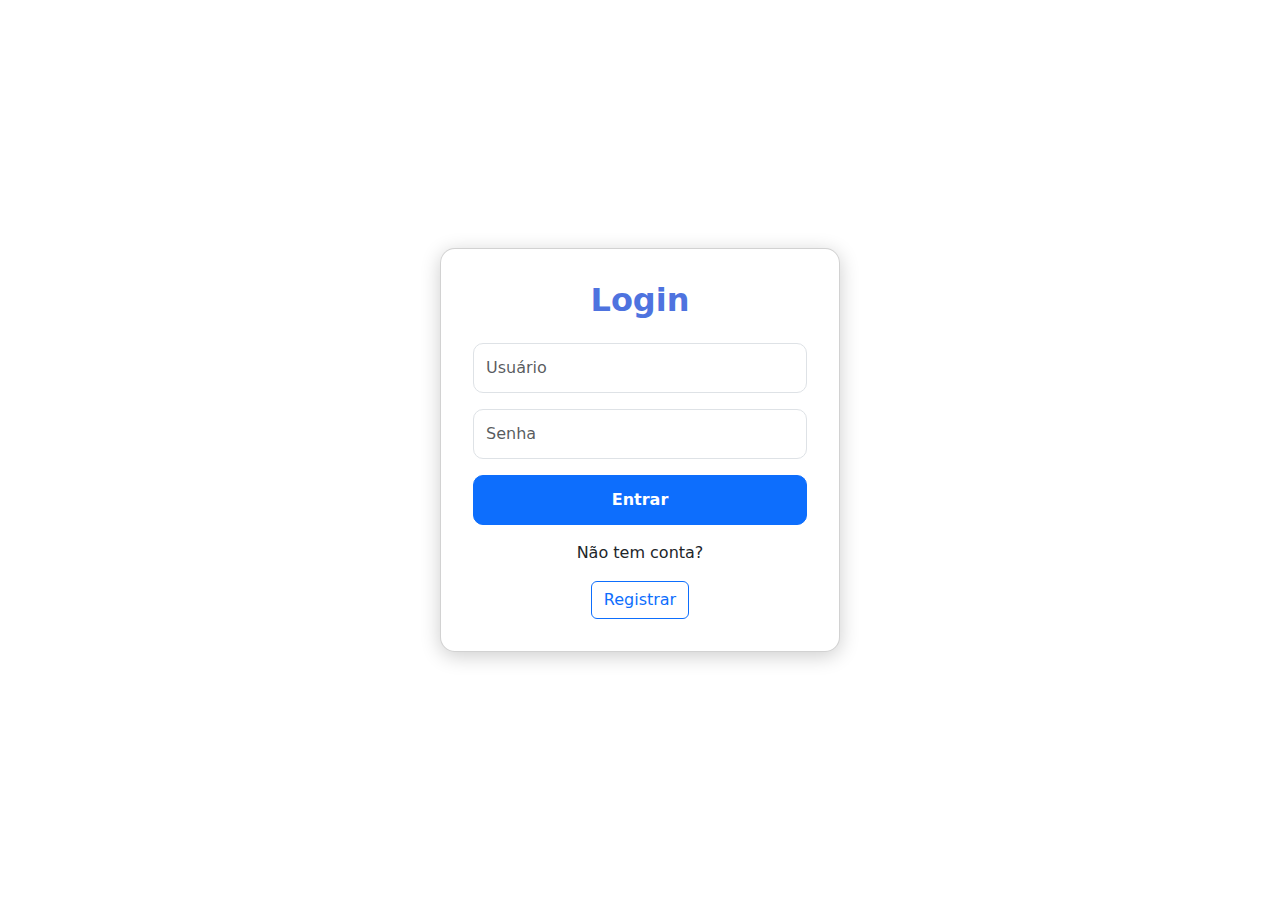
<file: login.html>
<!DOCTYPE html>
<html lang="pt-br">
<head>
  <meta charset="UTF-8">
  <meta name="viewport" content="width=device-width, initial-scale=1.0">
  <title>Tela de Login</title>
  <!-- Link do Bootstrap -->
  <link href="https://cdn.jsdelivr.net/npm/bootstrap@5.3.3/dist/css/bootstrap.min.css" rel="stylesheet">
  <link rel="stylesheet" href="css/login.css">
</head>
<body>
  <div class="container">
    <div class="card mx-auto" style="max-width: 400px;">
      <div class="card-body">
        <h2>Login</h2>
        <form id="loginForm">
          <input type="text" class="form-control" id="username" placeholder="Usuário" required>
          <input type="password" class="form-control" id="password" placeholder="Senha" required>
          <button class="btn btn-primary" type="submit">Entrar</button>
        </form>

        <div class="register-link">
          <p>Não tem conta?</p>
          <a href="test-register.html">
            <button class="btn btn-outline-primary" id="registerBtn" type="button">Registrar</button>
          </a>
        </div>
      </div>
    </div>
  </div>

  <script src="https://cdn.jsdelivr.net/npm/bootstrap@5.3.3/dist/js/bootstrap.bundle.min.js"></script>
</body>
</html>
</file>
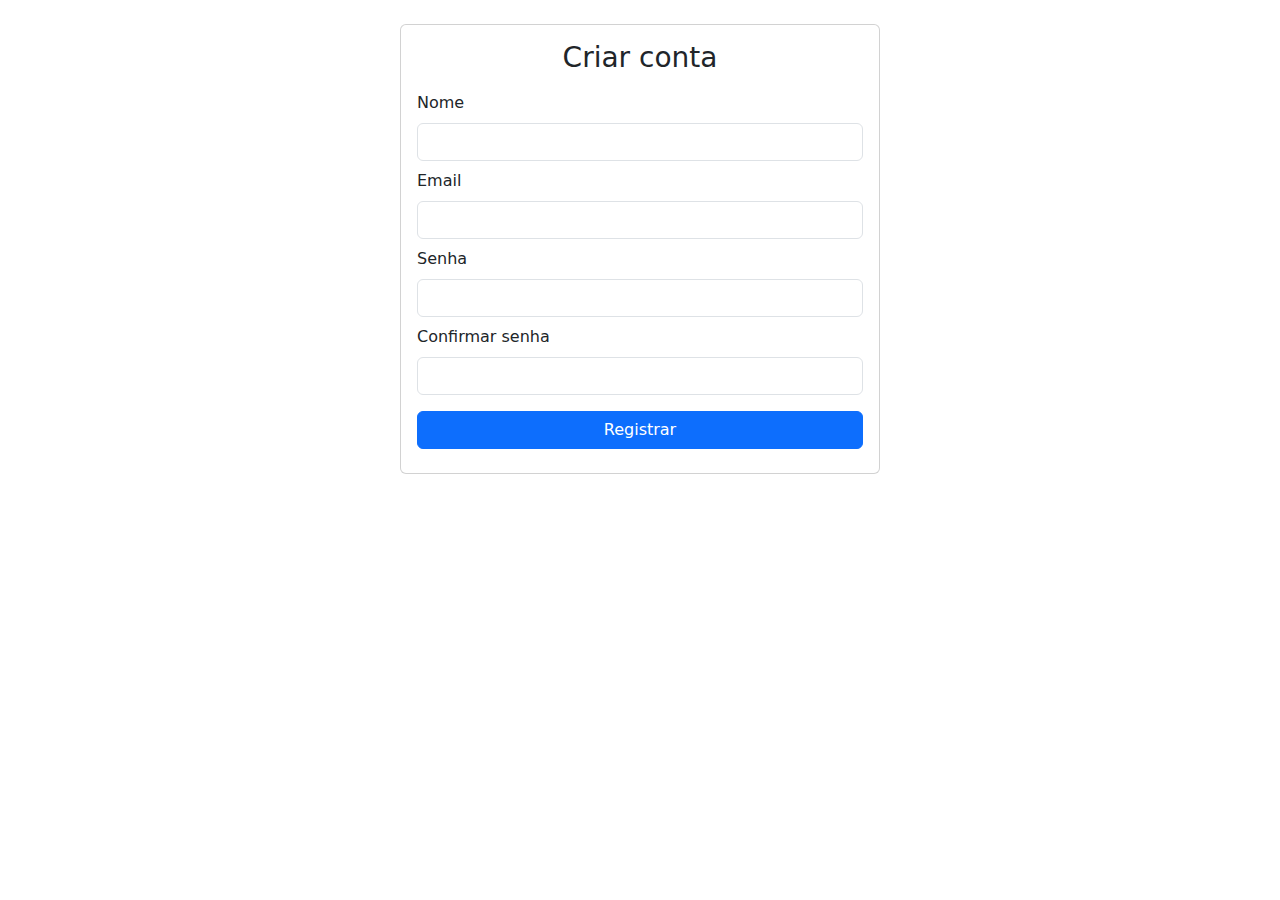
<file: test-register.html>
<!doctype html>
<html lang="pt-br">
<head>
  <meta charset="utf-8" />
  <meta name="viewport" content="width=device-width,initial-scale=1" />
  <title>Teste Register User</title>
  <link href="https://cdn.jsdelivr.net/npm/bootstrap@5.3.0/dist/css/bootstrap.min.css" rel="stylesheet">
</head>
<body>
  <div class="container py-4">
    <div id="app"></div>
  </div>

  <script src="./js/utils/utils.js"></script>


  <script src="./js/commons/commonElements.js"></script>


  <script src="./js/repository/dataloader.js"></script>

  
  
  <script src="./js/pages/registerUser.js"></script>

  <script>
    const app = document.getElementById('app');
    if (window.renderRegisterUser) {
      window.renderRegisterUser(app);
    } else {
      app.innerText = 'registerUser.js não carregado.';
    }
  </script>

</body>
</html>
</file>
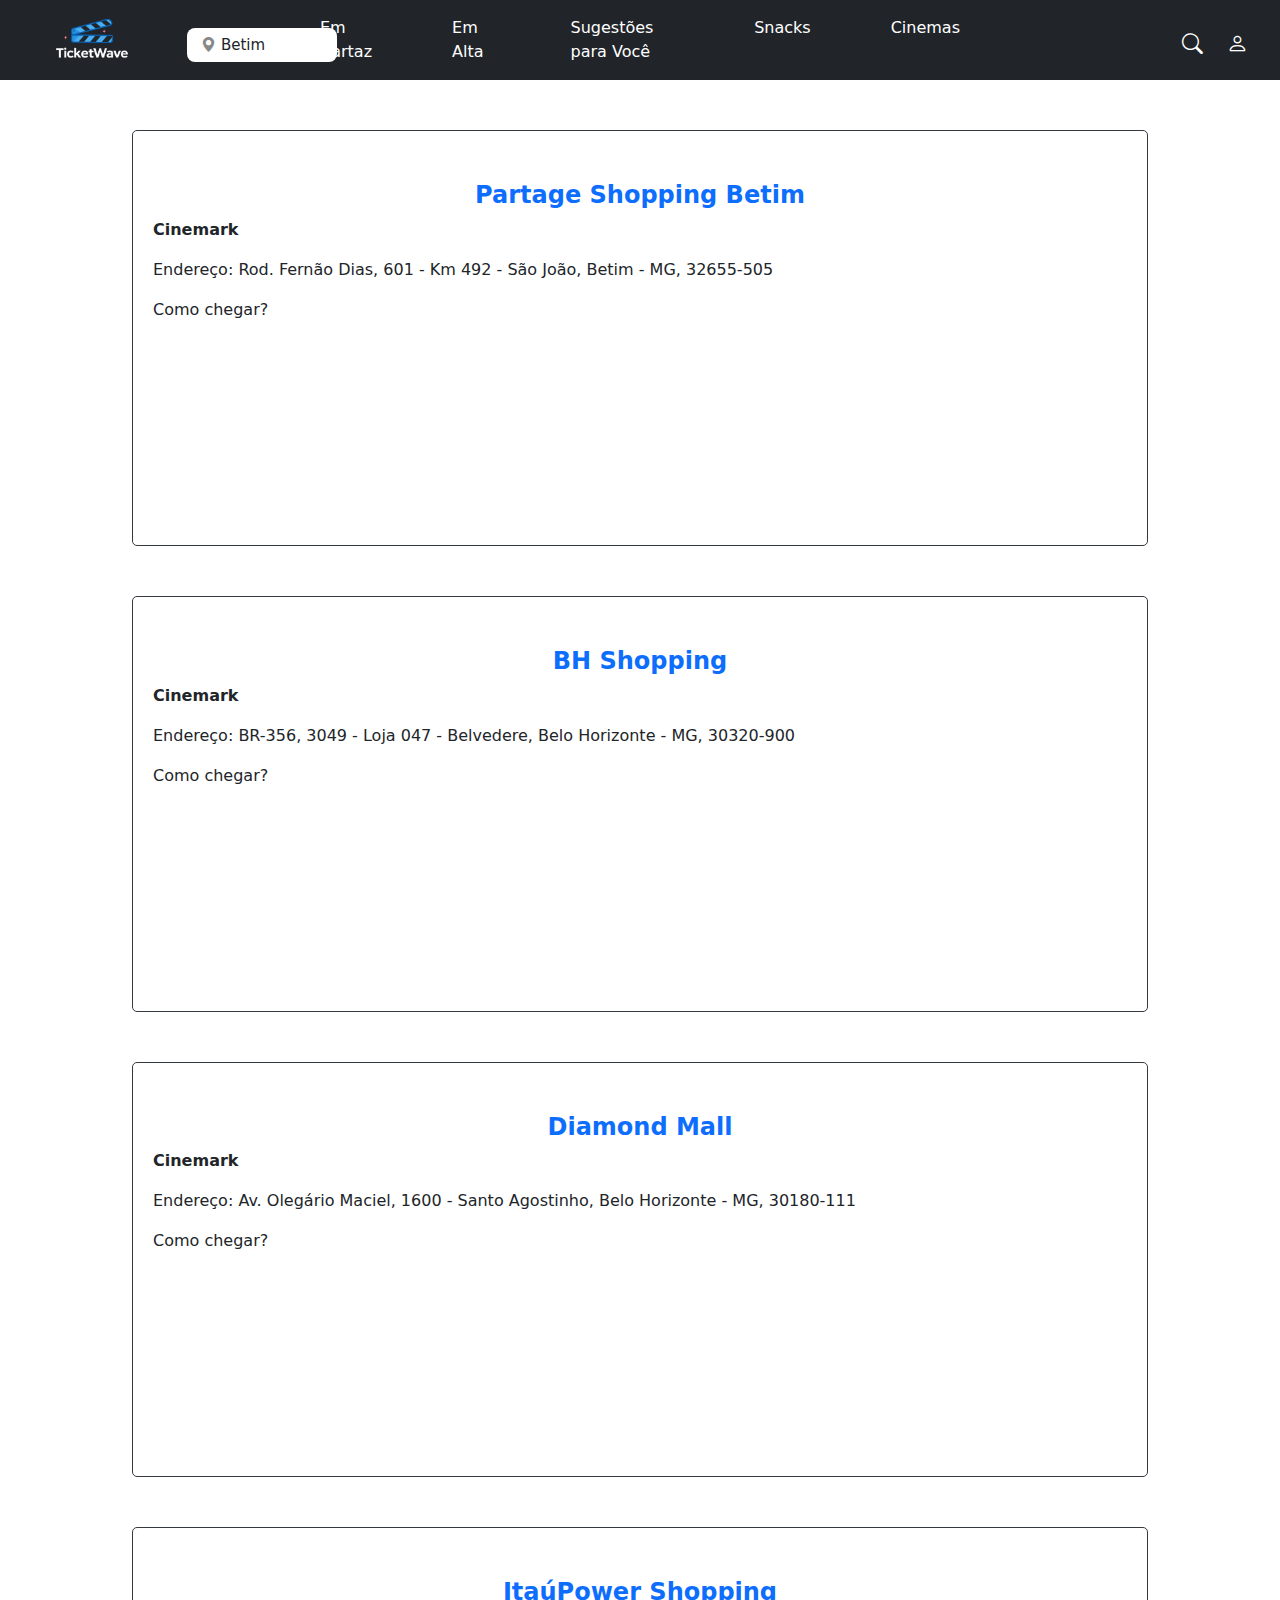
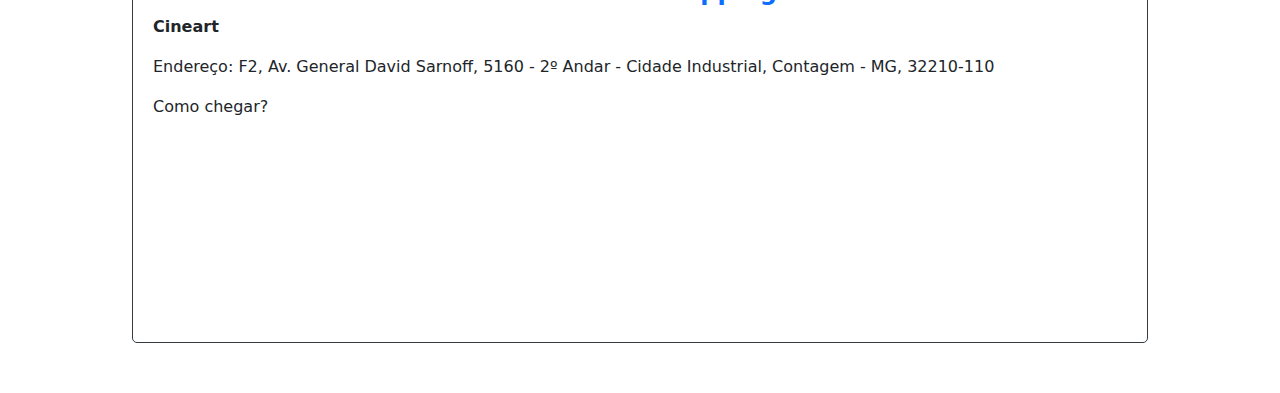
<file: src/cinema.html>
<!DOCTYPE html>
<html lang="pt-br">
<head>
  <meta charset="UTF-8">
  <meta name="viewport" content="width=device-width, initial-scale=1.0">
  <title>TicketWave</title>
  <link href="https://cdn.jsdelivr.net/npm/bootstrap@5.3.0/dist/css/bootstrap.min.css" rel="stylesheet">
  <link rel="stylesheet" href="css/styles.css">
  <!-- <link rel="stylesheet" href="https://cdnjs.cloudflare.com/ajax/libs/font-awesome/6.5.0/css/all.min.css"> -->
  <link rel="stylesheet" href="https://cdn.jsdelivr.net/npm/bootstrap-icons@1.11.3/font/bootstrap-icons.css">

  <!-- Scripts -->
  <script src="js/utils/utils.js" defer></script>
  <script src="js/repository/dataloader.js" defer></script>
  <script src="js/app.js" defer></script>
  <script src="js/pages/movieHomepage.js" defer></script>
  <script src="js/pages/movieSession.js" defer></script>
  <script src="js/pages/seatMap.js" defer></script>
  <script src="js/pages/checkout.js" defer></script>
  <script src="js/pages/payment.js" defer></script>
  <script src="js/pages/registerUser.js" defer></script>
  <script src="js/commons/commonElements.js" defer></script>
  <script src="js/utils/style.js" defer></script>
  <script src="https://cdn.jsdelivr.net/npm/bootstrap@5.3.0/dist/js/bootstrap.bundle.min.js" defer></script>
</head>

<body>
<nav class="navbar navbar-dark bg-dark">
  <div class="navbar-left">
    <a class="navbar-brand d-flex align-items-center" href="index.html">
      <img src="resources/images/logo.png" alt="TicketWave" class="logo-navbar">
    </a>
    <div class="custom-select" id="city-select">
      <div class="select-selected">
        <i class="bi bi-geo-alt-fill"></i>
        <span>Betim</span>
      </div>
      <div class="select-items hidden">
        <div data-value="contagem">Contagem</div>
        <div data-value="bh">Belo Horizonte</div>
        <div data-value="betim">Betim</div>
      </div>
    </div>
    </div>
    <div class="navbar-center">
    <ul class="navbar-menu">
      <li><a id="navbar-on-display" href="index.html">Em Cartaz</a></li>
      <li><a id="navbar-trending" href="index.html">Em Alta</a></li>
      <li><a id="navbar-suggestion" href="index.html">Sugestões para Você</a></li>
      <li><a id="navbar-snacks" href="index.html">Snacks</a></li>
      <li><a id="navbar-cinemas" href="cinema.html">Cinemas</a></li>
    </ul>
    </div>
    <div class="navbar-right navbar-icons">
      <i class="bi bi-search"></i>
      <a href="login.html">
          <i class="bi bi-person" ></i>
      </a>
    </div>
  </div>
</nav>
<main>
  <div class="cinemas-grid container mt-4">
    <div class="cinema">
      <h3 id="cinema1">Partage Shopping Betim</h3>
      <p class="nome-cinema">Cinemark</p>
      <p>Endereço: Rod. Fernão Dias, 601 - Km 492 - São João, Betim - MG, 32655-505</p>
      <p>Como chegar?</p>
        <iframe src="https://www.google.com/maps/embed?pb=!1m18!1m12!1m3!1d3750.093841199131!2d-44.1600527!3d-19.962555400000003!2m3!1f0!2f0!3f0!3m2!1i1024!2i768!4f13.1!3m3!1m2!1s0xa6c1704c7243d1%3A0x52973feb0084db59!2sCinemark%20Partage%20Betim!5e0!3m2!1spt-BR!2sbr!4v1763764968582!5m2!1spt-BR!2sbr" 
        width="200" 
        height="150" 
        style="border:0;" 
        allowfullscreen="" 
        loading="lazy" 
        referrerpolicy="no-referrer-when-downgrade">
        </iframe>   
    </div>
      <div class="cinema">
      <h3 id="cinema2">BH Shopping</h3>
      <p class="nome-cinema">Cinemark</p>
      <p>Endereço: BR-356, 3049 - Loja 047 - Belvedere, Belo Horizonte - MG, 30320-900</p>
      <p>Como chegar?</p>
        <iframe src="https://www.google.com/maps/embed?pb=!1m18!1m12!1m3!1d3749.8192423410496!2d-43.94390229999999!3d-19.9741026!2m3!1f0!2f0!3f0!3m2!1i1024!2i768!4f13.1!3m3!1m2!1s0xa697f81f30cba7%3A0x571aabd2e6199498!2sCinema%20Cinemark!5e0!3m2!1spt-BR!2sbr!4v1763765268799!5m2!1spt-BR!2sbr" 
          width="200" 
          height="150" 
          style="border:0;" 
          allowfullscreen="" 
          loading="lazy" 
          referrerpolicy="no-referrer-when-downgrade">
      </iframe>  
    </div>
      <div class="cinema">
      <h3 id="cinema3">Diamond Mall</h3>
      <p class="nome-cinema">Cinemark</p>
      <p>Endereço: Av. Olegário Maciel, 1600 - Santo Agostinho, Belo Horizonte - MG, 30180-111</p>
      <p>Como chegar?</p>
        <iframe src="https://www.google.com/maps/embed?pb=!1m18!1m12!1m3!1d3750.9200371319657!2d-43.947240400000005!3d-19.927774199999998!2m3!1f0!2f0!3f0!3m2!1i1024!2i768!4f13.1!3m3!1m2!1s0xa697bf8f38ebbd%3A0x220d9762a9e946d7!2sCinema%20Cinemark!5e0!3m2!1spt-BR!2sbr!4v1763765488651!5m2!1spt-BR!2sbr" 
          width="200" 
          height="150"
          style="border:0;" 
          allowfullscreen="" 
          loading="lazy" 
          referrerpolicy="no-referrer-when-downgrade">
        </iframe> 
    </div>
      <div class="cinema">
      <h3 id="cinema4">ItaúPower Shopping</h3>
      <p class="nome-cinema">Cineart</p>
      <p>Endereço: F2, Av. General David Sarnoff, 5160 - 2º Andar - Cidade Industrial, Contagem - MG, 32210-110</p>
      <p>Como chegar?</p>
        <iframe src="https://www.google.com/maps/embed?pb=!1m18!1m12!1m3!1d3750.476724752143!2d-44.02092969999999!3d-19.946444!2m3!1f0!2f0!3f0!3m2!1i1024!2i768!4f13.1!3m3!1m2!1s0xa695e373272655%3A0x507b2b3ad76f6725!2sCineart%20-%20Ita%C3%BAPower%20Shopping!5e0!3m2!1spt-BR!2sbr!4v1763765683726!5m2!1spt-BR!2sbr" 
          width="200" 
          height="150"
          style="border:0;" 
          allowfullscreen="" 
          loading="lazy" 
          referrerpolicy="no-referrer-when-downgrade">
        </iframe>  
    </div>
  </div>
</main>
</body>
</file>
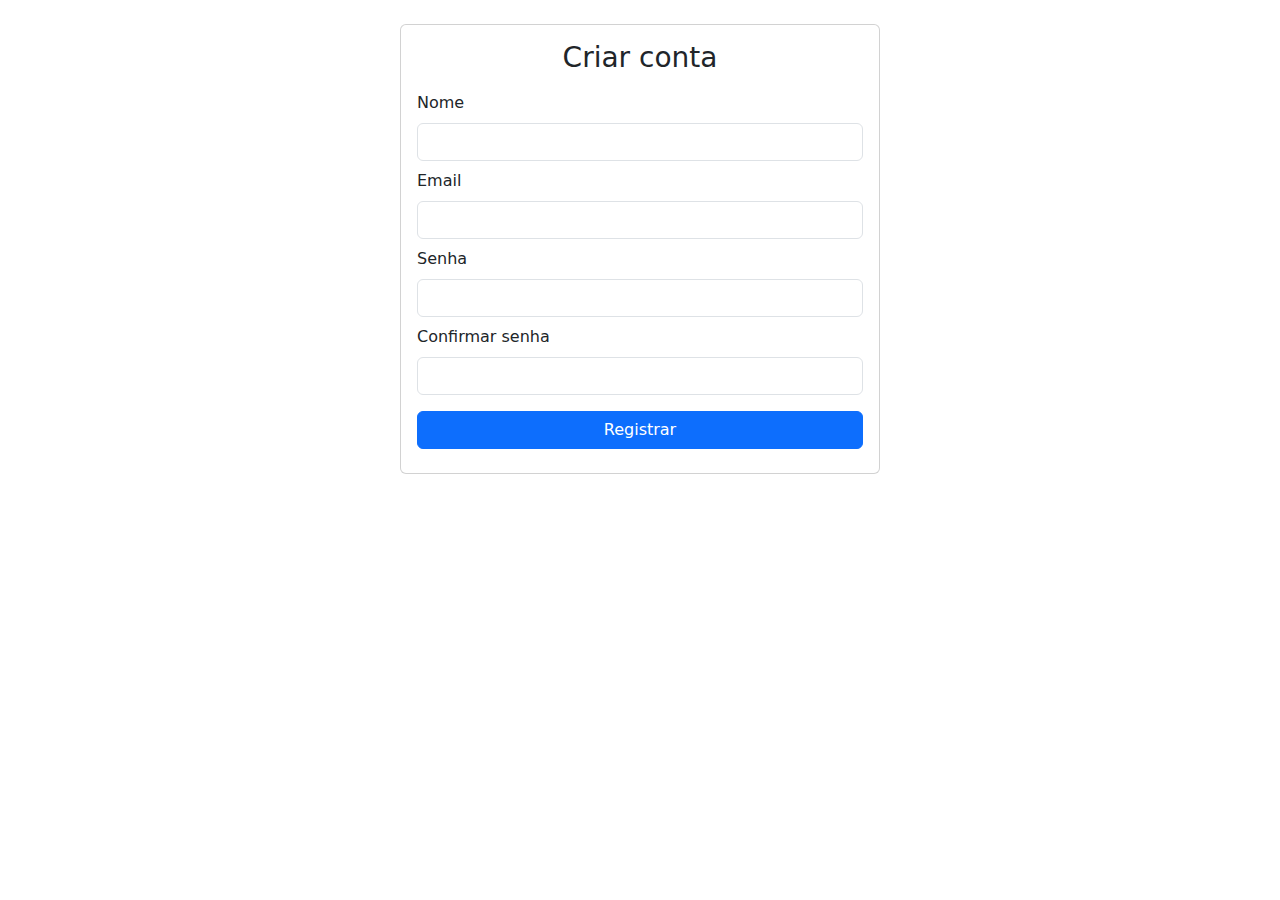
<file: src/test-register.html>
<!doctype html>
<html lang="pt-br">
<head>
  <meta charset="utf-8" />
  <meta name="viewport" content="width=device-width,initial-scale=1" />
  <title>Teste Register User</title>
  <link href="https://cdn.jsdelivr.net/npm/bootstrap@5.3.0/dist/css/bootstrap.min.css" rel="stylesheet">
</head>
<body>
  <div class="container py-4">
    <div id="app"></div>
  </div>

  <script src="./js/dataloader.js"></script>

  <script src="./js/registeruser.js"></script>

  <script>
    const app = document.getElementById('app');
    if (window.renderRegisterUser) {
      window.renderRegisterUser(app);
    } else {
      app.innerText = 'registeruser.js não carregado.';
    }
  </script>
</body>
</html>
</file>
<file: css/login.css>
body {
      height: 100vh;
      display: flex;
      align-items: center;
      justify-content: center;
    }

    .card {
      border-radius: 15px;
      box-shadow: 0 4px 20px rgba(0, 0, 0, 0.2);
    }

    .card-body {
      padding: 2rem;
    }

    h2 {
      text-align: center;
      margin-bottom: 1.5rem;
      color: #4e73df;
      font-weight: 600;
    }

    .form-control {
      margin-bottom: 1rem;
      border-radius: 10px;
      padding: 0.75rem;
    }

    .btn-primary {
      width: 100%;
      border-radius: 10px;
      padding: 0.75rem;
      font-weight: 600;
    }

    .register-link {
      text-align: center;
      margin-top: 1rem;
    }

    .register-link a {
      text-decoration: none;
    }
</file>
<file: src/css/styles.css>
html, body {
    height: 100%;
    margin: 0;
    display: flex;
    flex-direction: column; 
}

.navbar {
  height: 80px;
  display: flex;
  align-items: center;
  justify-content: space-between;
  padding: 0 2rem;
  position: relative;
}

.navbar-left {
  display: flex;
  align-items: center;
  gap: 1.2rem;
}

.navbar-center {
  position: absolute;
  left: 50%;
  transform: translateX(-50%);
}

.navbar-right {
  display: flex;
  align-items: center;
  gap: 1.5rem;
}

.logo-navbar {
  height: 80px;
  width: auto;
  object-fit: contain;
  transition: opacity 0.3s;
}

.logo-navbar:hover {
  opacity: 0.7;
}

.custom-select {
  position: relative;
  display: flex;
  align-items: center;
  background: #fff;
  border-radius: 8px;
  padding: 6px 14px;
  cursor: pointer;
  font-size: 15px;
  width: 150px;
  justify-content: flex-start;
  gap: 8px;
}

.select-items {
  position: absolute;
  top: 105%;
  left: 0;
  width: 100%;
  background: #fff;
  border-radius: 8px;
  border: 1px solid #ccc;
  box-shadow: 0 4px 10px rgba(0,0,0,0.1);
  overflow: hidden;
  z-index: 999;
}

.select-items div {
  padding: 10px 14px;
  cursor: pointer;
  transition: background 0.2s ease;
}

.select-items div:hover {
  background: #f4f4f4;
}

.hidden {
  display: none;
}

.navbar-menu {
  list-style: none;
  display: flex;
  justify-content: center;
  gap: 5rem;
  margin: 0;
  padding: 0;
}

.navbar-menu a {
  color: #fff;
  text-decoration: none;
  font-weight: 500;
  transition: color 0.3s;
}

.navbar-menu a:hover {
  color: #0d6efd;
}

.bi-geo-alt-fill {
  color: #888;
}

.navbar-icons {
  display: flex;
  align-items: center;
  justify-content: flex-end;
  gap: 1.5rem;
}

.navbar-icons i {
  color: #fff;
  font-size: 1.3rem;
  cursor: pointer;
  transition: color 0.3s ease;
}

.navbar-icons i:hover {
  color: #0d6efd;
}

/* @keyframes fadeIn {
  from { opacity: 0; transform: translateY(-5px); }
  to { opacity: 1; transform: translateY(0); }
} */

.main-container {
    flex: 1;
    margin-bottom: 50px;
}

.movie-conteiner {
    display:flex;
    justify-content: space-around;
    max-width: 90%;
    min-width: 90%;
    height: 300px;
    align-items: center;
    margin: auto;
    flex-wrap: wrap;
}

.movie-image {
    width: 100%;
    height: 75%; 
    margin: auto;
}

.movie-image img {
    width: 100%;
    height: 100%;
    border-radius: 10px;
}

.movies-title {
    display: flex;
    justify-content: center;
}

.movies-btn {
    text-transform: uppercase;
    font-weight: bold;
    font-size: .90em;
    margin: auto;
    background-color: #ffffff00;
    color: #fff;
}

.poster-link {
  position: relative;
  display: inline-block;
}

.play-overlay {
  position: absolute;
  top: 50%;
  left: 50%;
  transform: translate(-50%, -50%);
  font-size: 2rem;
  color: rgba(255,255,255,0.8); 
  opacity: 0;
  transition: opacity 0.3s;
  pointer-events: none;
}

.poster-link:hover .play-overlay {
  opacity: 1;
}

.movie-poster-col:hover {
  transform: translateY(-8px);
  outline: 2px solid #0d6efd;
  outline-offset: 2px;
  border-radius: 4px;
}

.category {
    display: flex;
    justify-content: space-between;
    padding: 10px;
    color: #fff;
    font-weight: bold;
    padding: 5px;
    border-radius: 5px;
}

.movie-session-wrapper {
  max-width: 1100px;
  margin: 0 auto;
}

.movie-poster-big {
  width: 100%;
  max-width: 160px;
  border-radius: 12px;
}

.movie-info-col {
  flex: 1;
  min-width: 250px;
}

.movie-info-col h2 {
  font-size: 1.5rem;
  color: #555;
}

.rating {
  border: 1px solid #d9d9d9;
  width: 30px;
  text-align: center;
}

.movie-synopsis {
  color: #555;
  line-height: 1.6;
  max-width: 150%;
}

.movie-session-dates .nav-link {
  background: none;
  border: 1px solid #ddd;
  border-radius: 50px;
  color: #555;
  padding: 8px 18px;
  transition: all 0.3s ease;
}

.movie-session-dates .nav-link.active {
  background-color: #0d6efd;
  color: #fff;
  border-color: #0d6efd;
}

.movie-session-dates .nav-link:hover {
  background-color: rgba(13, 110, 253, 0.1);
  color: #0d6efd;
}

.session-times {
  display: flex;
  flex-wrap: wrap;
  gap: 1rem;
  padding-top: 10px;
}

.horario {
  border: 1.5px solid #343a40;
  border-radius: 5px;
  padding: 10px 20px;
  background: #fff;
  color: #555;
  font-weight: 600;
  transition: all 0.3s ease;
}

.horario:hover {
  background: #495057;
  color: #fff;
}

.movie-grid {
  display: grid;
  grid-template-columns: repeat(auto-fill, minmax(280px, 1fr));
  gap: 2rem;
  margin-top: 2rem;
  align-items: stretch;
}

.movie-card {
  cursor: pointer;
  transition: transform 0.3s ease, box-shadow 0.3s ease;
  border: none;
  box-shadow: 0 2px 8px rgba(0, 0, 0, 0.1);
  border-radius: 12px;
  overflow: hidden;
  background-color: white;
  height: 100%;
  display: flex;
  flex-direction: column;
  min-height: 420px; 
  justify-content: space-between;
  margin: 10px;
  max-width: 90%;
  min-width: 90%;
  border-radius: 5px;
  border-color: #fff;
}

.movie-poster {
  max-height: 400px;
}

.movie-card:hover,
.movie-card:focus-within {
  transform: translateY(-8px);
  box-shadow: 0 8px 16px rgba(0, 0, 0, 0.2);
  outline: 2px solid #0d6efd;
  outline-offset: 2px;
}

.movie-card-hover {
  transform: translateY(-8px);
  box-shadow: 0 8px 16px rgba(0, 0, 0, 0.2);
}


#pills-tab .nav-link {
  background: none; 
  border: none;
  color: #000;
  border-radius: 0;
  padding: 0.5rem 0;
  font-size: 1.2rem;
  position: relative;
  transition: color 0.3s ease;
}

#pills-tab .nav-link::after {
  content: "";
  position: absolute;
  bottom: -3px;
  left: 0;
  width: 0%;
  height: 2px;
  background-color: #0d6efd;
  transition: width 0.3s ease;
}

#pills-tab .nav-link:hover::after,
#pills-tab .nav-link.active::after {
  width: 100%;
}

.tab-content {
  background-color: rgba(85, 87, 87, 0.2);
  border-radius: .5rem;
  padding: 20px;
  width: 30rem;
}

.comments-container {
  background-color: red;
    margin-top: 80px;
    background-color: #fff;
    color: #7a7878;
    border-top: 1px solid #d9d9d9;
    padding: 1rem 0;
}

.comment-list {
  display: flex;
  flex-direction: column;
  gap: 1rem; 
  margin-top: 2rem;
}

.comment {
  display: flex;
  justify-content: space-between;
  align-items: flex-start;
  border-bottom: 1px solid #e9ecef;
  padding-bottom: 0.5rem;
}

.comment-text {
  margin: 0;
  color: #495057;
  flex: 1;
}

.comment-time {
  margin-left: 15px;
  color: #6c757d;
  font-size: 0.9em;
  white-space: nowrap;
}


/* footer */

.footer {
    margin-top: 80px;
    background-color: #fff;
    color: #7a7878;
    border-top: 1px solid #d9d9d9;
    padding: 1rem 0;
}

.footer h5 {
  color: #7a7878;
  font-weight: 600;
  margin-bottom: 1rem;
}

.footer a {
  color: #7a7878 !important;
  text-decoration: none;
  transition: color 0.3s ease;
}

.footer p {
  margin: 0;
  color: #7a7878;
  font-size: 0.9rem;
}

/* Seatmap */

.seat-grid-container {
  border: none;
  box-shadow: 0 2px 8px rgba(0, 0, 0, 0.1);
  border-radius: 12px;
  background-color: white;
  padding: 2rem 1rem;
  margin-bottom: 1.5rem;
}

.screen-indicator {
  text-align: center;
  padding: 1rem 0;
  border-bottom: 4px solid #0d6efd;
  margin-bottom: 2rem;
  position: relative;
}

.screen-label {
  font-size: 0.875rem;
  font-weight: 600;
  color: #6c757d;
  text-transform: uppercase;
  letter-spacing: 2px;
}

.seat-grid {
  display: flex;
  flex-direction: column;
  gap: 0.75rem;
  max-width: 800px;
  margin: 0 auto;
  padding: 0 1rem;
}

.seat-row {
  display: flex;
  align-items: center;
  flex-direction: row;
  gap: 0.5rem;
}

.seat-row-seats {
  display: flex;
  gap: 0.5rem;
  flex: 1;
  justify-content: center;
}

.seat-row-label {
  font-weight: bold;
  font-size: 1rem;
  color: #495057;
  min-width: 30px;
  text-align: center;
  flex-shrink: 0;
}

.seat-btn {
  width: 45px;
  height: 45px;
  min-width: 45px;
  min-height: 45px;
  border-radius: 8px 8px 0 0;
  border: 2px solid;
  background-color: #e9ecef;
  border-color: #adb5bd;
  cursor: pointer;
  transition: all 0.2s ease;
  padding: 0;
  display: flex;
  align-items: center;
  justify-content: center;
  font-size: 0.75rem;
  font-weight: 600;
  color: #495057;
  flex-shrink: 0;
  -webkit-tap-highlight-color: transparent;
  touch-action: manipulation;
}

.seat-btn:hover:not(:disabled) {
  transform: scale(1.1);
  box-shadow: 0 2px 8px rgba(0, 0, 0, 0.2);
  z-index: 10;
}

.seat-btn:focus {
  outline: 2px solid #0d6efd;
  outline-offset: 2px;
  z-index: 10;
}

.seat-btn.seat-available {
  background-color: #e9ecef;
  border-color: #adb5bd;
}

.seat-btn.seat-selected {
  background-color: #0d6efd;
  border-color: #0d6efd;
  color: white;
  box-shadow: 0 2px 6px rgba(13, 110, 253, 0.4);
}

.seat-btn.seat-occupied {
  background-color: #dc3545;
  border-color: #dc3545;
  color: white;
  cursor: not-allowed;
  opacity: 0.6;
}

.seat-btn:disabled {
  cursor: not-allowed;
}

.seat-number {
  font-size: 0.75rem;
  user-select: none;
}

/* Common */

.submit-button-container {
  display: flex;
  justify-content: flex-end;
}

/* .seat-map-container {
  
} */

/* Chekout */

.checkout-wrapper {
  display: flex;
  flex-wrap: wrap;
  justify-content: space-evenly;
  max-width: 80%;
}

.selected-seats-display {
  display: flex;
  flex-wrap: wrap;
  gap: 0.5rem;
  margin-top: 0.75rem;
}

.checkout-details, .price-breakdown {
  display: flex;
  flex-wrap: wrap;
  gap: 1rem;
  min-width: 400px;
}

.checkout-finish-btn {
  flex: 1 1 100%;
  display: flex;
  justify-content: flex-end;
}

.checkout-card {
  flex: 1;
}

.checkout-go-back-button {
  flex: 1 1 100%; 
}

.page-header {
  display: flex;
  justify-content: center;
  margin-bottom: 50px;
}

#payment-form-wrapper {
  display: flex;
  justify-content: center;
  border: none;
  box-shadow: 0 2px 8px rgba(0, 0, 0, 0.1);
  border-radius: 12px;
  background-color: white;
  padding: 2rem 1rem;
}

/* #payment-form {

} */

/* Localidades dos Cinemas */
.cinemas-grid{
  text-align: center;
}

.cinema {
  border: 1px solid #343a40;
  border-radius: 5px;
  margin: 50px;
  padding: 20px;
  padding-bottom: 50px;
}

.cinema h3{
  color: #0d6efd;
  font-size: 24px;
  margin-top: 30px;
  font-weight: bolder;
}

.cinema p {
  text-align: justify;
  font-size: 16px;
}

.nome-cinema {
  font-weight: bold;
  font-size: 20px;
}

#search-toggle {
  color: inherit;
  background: transparent;
  border: none;
  padding: 6px; 
  margin-left: 6px;
  display: inline-flex;
  align-items: center;
  justify-content: center;
  cursor: pointer;
}

.hide { display: none; }
</file>
